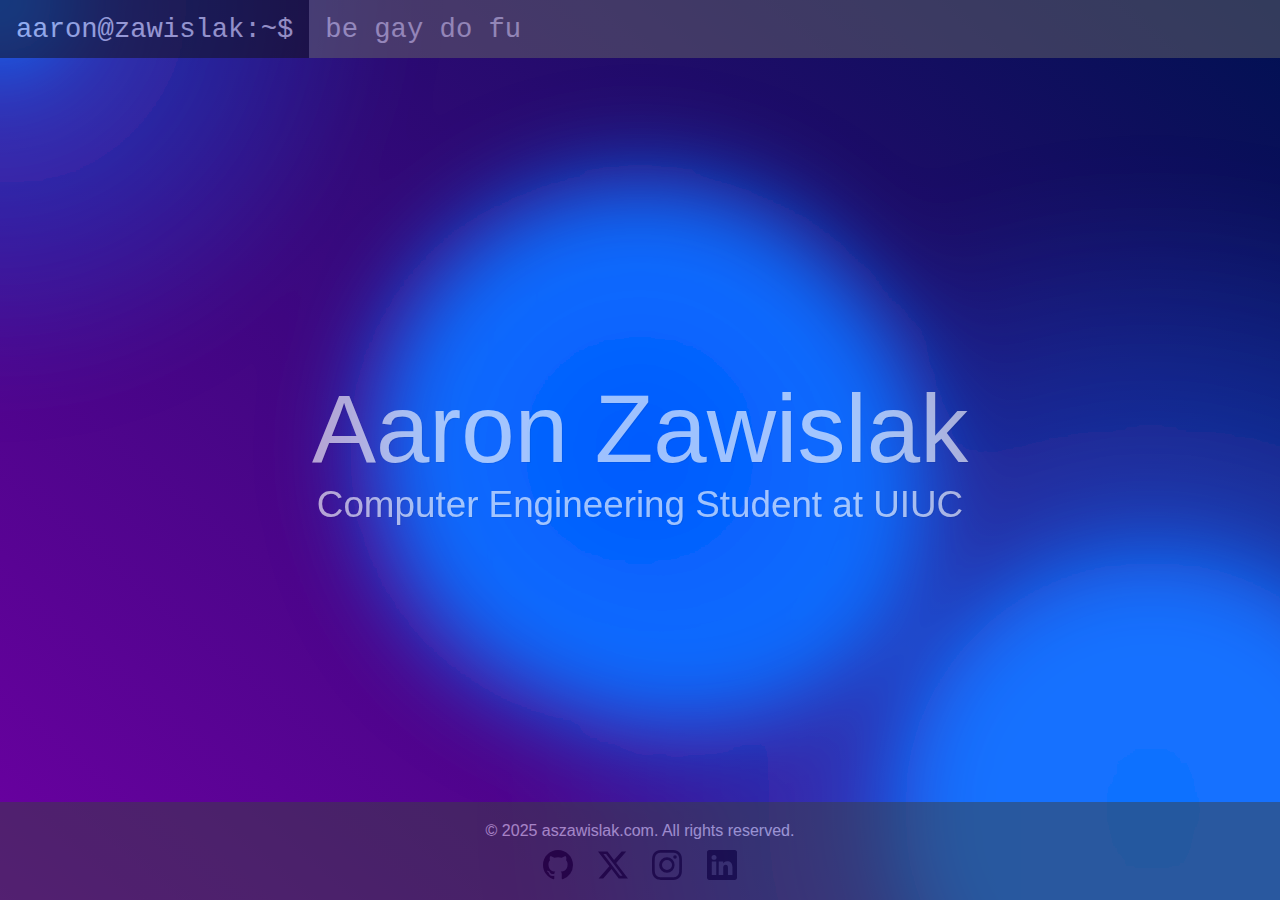
<file: index.html>
<html>

<head>
  <meta charset="UTF-8">
  <meta http-equiv="X-UA-Compatible" content="IE=edge">
  <meta name="viewport" content="width=device-width, initial-scale=1.0">
  <title>Aaron Zawislak</title>
  <link rel="stylesheet" href="styles.css">
  <script src="script.js" defer></script>
  <link href="https://api.fontshare.com/v2/css?f[]=satoshi@400&display=swap" rel="stylesheet"> <!-- Font from Fontshare -->

  <ul class="sticky-nav"> <!-- our scrolling text animation -->
    <li id="name"><a href="index.html">aaron@zawislak:~$</a></li>
    <li id="changetext"></li>
  </ul>

</head>

<body>

  <div class="text-wrapper"> <!-- main text container -->
    <div class="text-container">Aaron Zawislak</div>
    <div class="below-text">Computer Engineering Student at UIUC</div>
  </div>

  <div class="gradient-bg"> <!-- background with gradients and goo effect -->
    <svg xmlns="http://www.w3.org/2000/svg">
      <defs>
        <filter id="goo">
          <feGaussianBlur in="SourceGraphic" stdDeviation="10" result="blur" />
          <feColorMatrix in="blur" mode="matrix" values="1 0 0 0 0  0 1 0 0 0  0 0 1 0 0  0 0 0 18 -8" result="goo" />
          <feBlend in="SourceGraphic" in2="goo" />
        </filter>
      </defs>
    </svg>
    <div class="gradients-container">
      <div class="g1"></div>
      <div class="g2"></div>
      <div class="g3"></div>
      <div class="g4"></div>
      <div class="g5"></div>
      <div class="interactive"></div>
    </div>
  </div>
</body>


<footer class="footer"> <!-- footer with social media links -->
  <p>&copy; 2025 aszawislak.com. All rights reserved.</p>
  <div class="social-buttons">
    <a href="https://github.com/aszaw" target="_blank">
      <img src="github.svg" alt="GitHub">
    </a>
    <a href="https://x.com/CritzPKMN" target="_blank">
      <img src="twitter-x.svg" alt="X">
    </a>
    <a href="https://www.instagram.com/aaron.zaw/" target="_blank">
      <img src="instagram.svg" alt="Instagram">
    </a>
    <a href="https://www.linkedin.com/in/aaron-zawislak-860731210/" target="_blank">
      <img src="linkedin.svg" alt="LinkedIn">
    </a>
  </div>
</footer>

</html>
</file>
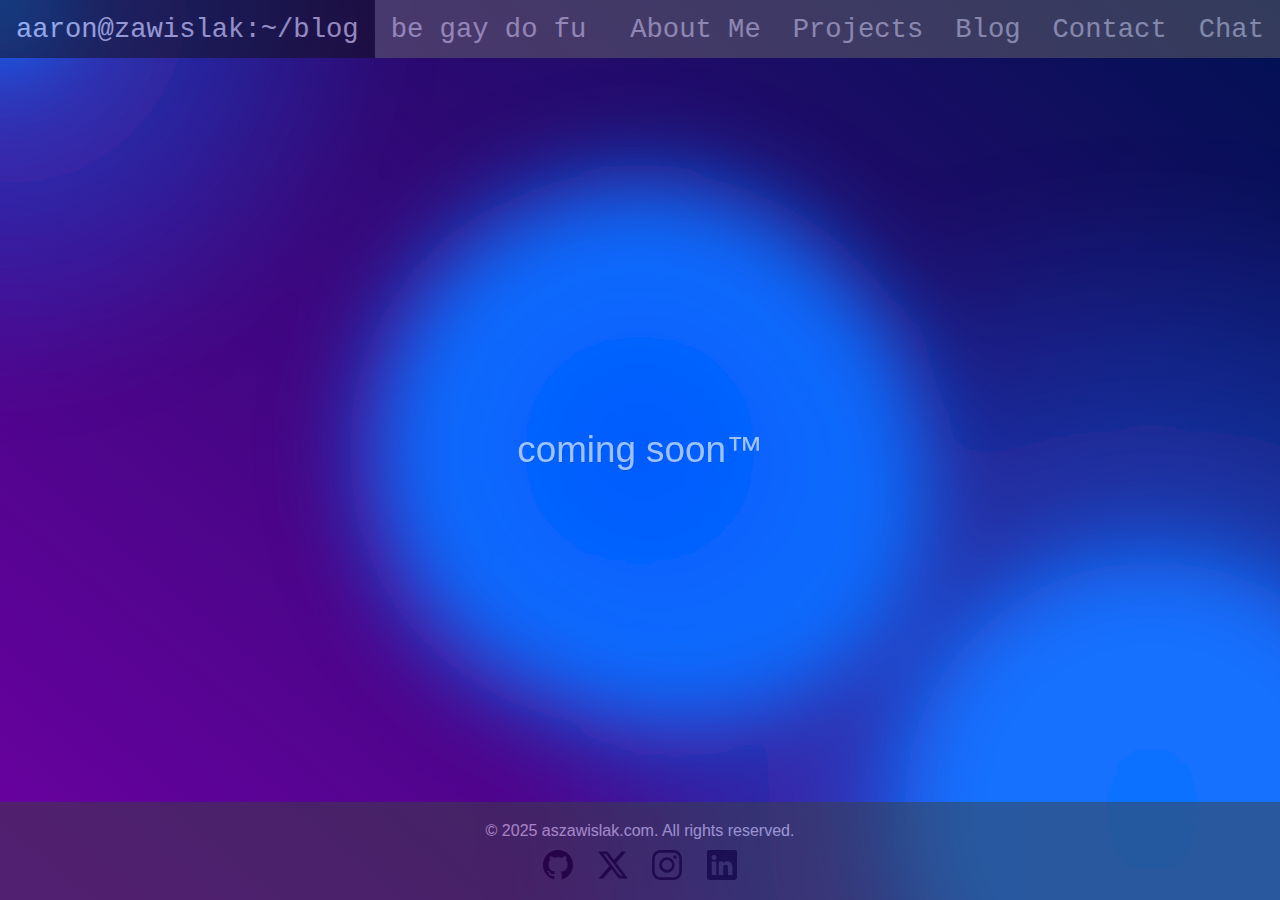
<file: blog.html>
<html>

<head>
  <meta charset="UTF-8">
  <meta http-equiv="X-UA-Compatible" content="IE=edge">
  <meta name="viewport" content="width=device-width, initial-scale=1.0">
  <title>Aaron Zawislak</title>
  <link rel="stylesheet" href="styles.css">
  <script src="script.js" defer></script>
  <meta name="viewport" content="width=device-width, initial-scale=1.0">
  <ul class="sticky-nav">
    <li id="name"><a href="index.html">aaron@zawislak:~/blog</a></li>
    <li><a href="chatbox.html">Chat</a></li>
    <li><a href="contact.html">Contact</a></li>
    <li><a href="blog.html">Blog</a></li>
    <li><a href="projects.html">Projects</a></li>
    <li><a href="aboutme.html">About Me</a></li>
    <li id="changetext"></li>
  </ul>
</head>

<body>
  <div class="text-wrapper">
    <div class="below-text">coming soon™</div>
  </div>
  <div class="gradient-bg">
    <svg xmlns="http://www.w3.org/2000/svg">
      <defs>
        <filter id="goo">
          <feGaussianBlur in="SourceGraphic" stdDeviation="10" result="blur" />
          <feColorMatrix in="blur" mode="matrix" values="1 0 0 0 0  0 1 0 0 0  0 0 1 0 0  0 0 0 18 -8" result="goo" />
          <feBlend in="SourceGraphic" in2="goo" />
        </filter>
      </defs>
    </svg>
    <div class="gradients-container">
      <div class="g1"></div>
      <div class="g2"></div>
      <div class="g3"></div>
      <div class="g4"></div>
      <div class="g5"></div>
      <div class="interactive"></div>
    </div>
  </div>
</body>
<footer class="footer">
  <p>&copy; 2025 aszawislak.com. All rights reserved.</p>
  <div class="social-buttons">
    <a href="https://github.com/aszaw" target="_blank">
      <img src="github.svg" alt="GitHub">
    </a>
    <a href="https://x.com/CritzPKMN" target="_blank">
      <img src="twitter-x.svg" alt="X">
    </a>
    <a href="https://www.instagram.com/aaron.zaw/" target="_blank">
      <img src="instagram.svg" alt="Instagram">
    </a>
    <a href="https://www.linkedin.com/in/aaron-zawislak-860731210/" target="_blank">
      <img src="linkedin.svg" alt="LinkedIn">
    </a>
  </div>
</footer>

</html>
</file>
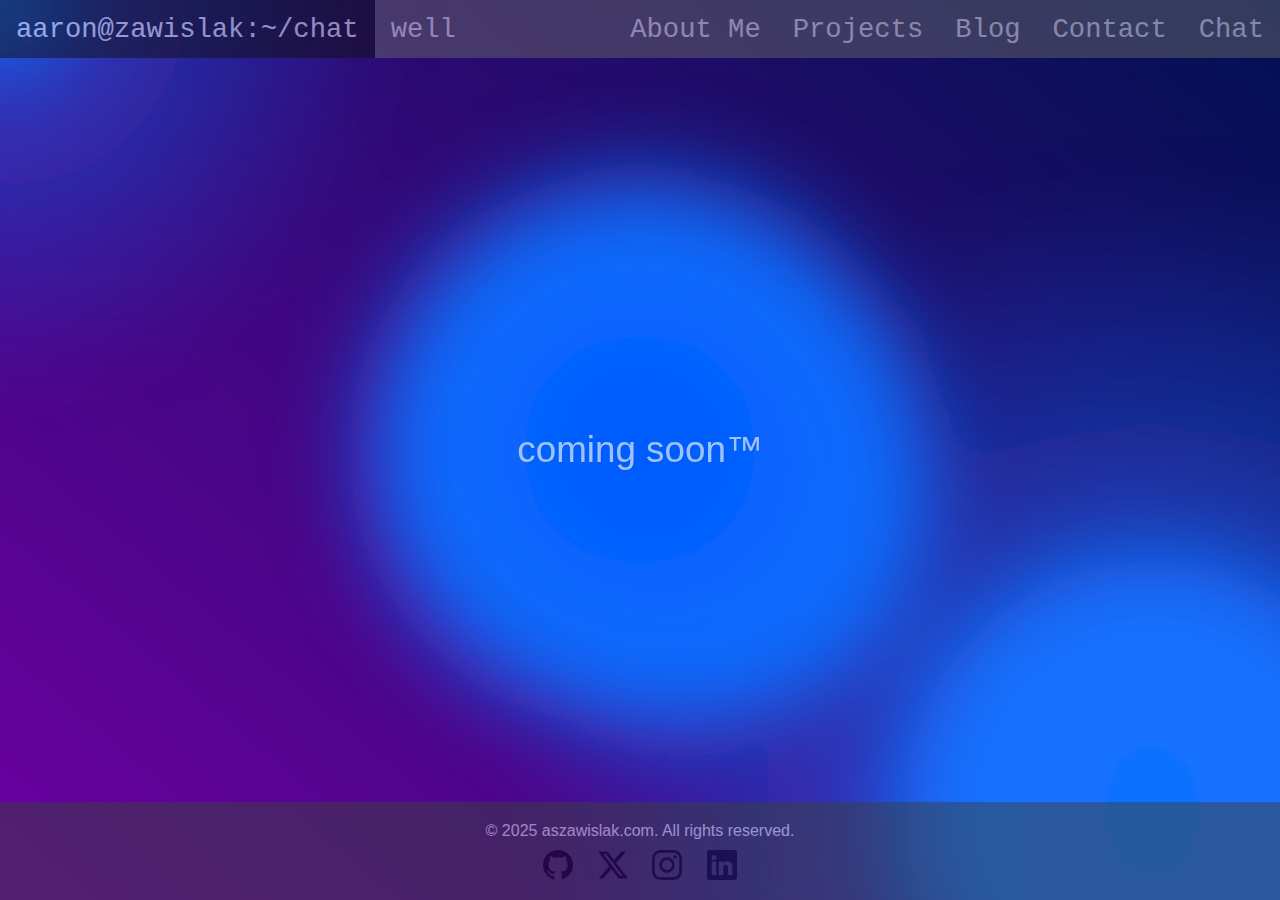
<file: chatbox.html>
<html>

<head>
  <meta charset="UTF-8">
  <meta http-equiv="X-UA-Compatible" content="IE=edge">
  <meta name="viewport" content="width=device-width, initial-scale=1.0">
  <title>Aaron Zawislak</title>
  <link rel="stylesheet" href="styles.css">
  <script src="script.js" defer></script>
  <meta name="viewport" content="width=device-width, initial-scale=1.0">
  <ul class="sticky-nav">
    <li id="name"><a href="index.html">aaron@zawislak:~/chat</a></li>
    <li><a href="chatbox.html">Chat</a></li>
    <li><a href="contact.html">Contact</a></li>
    <li><a href="blog.html">Blog</a></li>
    <li><a href="projects.html">Projects</a></li>
    <li><a href="aboutme.html">About Me</a></li>
    <li id="changetext"></li>
  </ul>
</head>

<body>
  <div class="text-wrapper">
    <div class="below-text">coming soon™</div>
  </div>
  <div class="gradient-bg">
    <svg xmlns="http://www.w3.org/2000/svg">
      <defs>
        <filter id="goo">
          <feGaussianBlur in="SourceGraphic" stdDeviation="10" result="blur" />
          <feColorMatrix in="blur" mode="matrix" values="1 0 0 0 0  0 1 0 0 0  0 0 1 0 0  0 0 0 18 -8" result="goo" />
          <feBlend in="SourceGraphic" in2="goo" />
        </filter>
      </defs>
    </svg>
    <div class="gradients-container">
      <div class="g1"></div>
      <div class="g2"></div>
      <div class="g3"></div>
      <div class="g4"></div>
      <div class="g5"></div>
      <div class="interactive"></div>
    </div>
  </div>
</body>
<footer class="footer">
  <p>&copy; 2025 aszawislak.com. All rights reserved.</p>
  <div class="social-buttons">
    <a href="https://github.com/aszaw" target="_blank">
      <img src="github.svg" alt="GitHub">
    </a>
    <a href="https://x.com/CritzPKMN" target="_blank">
      <img src="twitter-x.svg" alt="X">
    </a>
    <a href="https://www.instagram.com/aaron.zaw/" target="_blank">
      <img src="instagram.svg" alt="Instagram">
    </a>
    <a href"https://www.linkedin.com/in/aaron-zawislak-860731210/" target="_blank">
      <img src="linkedin.svg" alt="LinkedIn">
    </a>
  </div>
</footer>

</html>
</file>
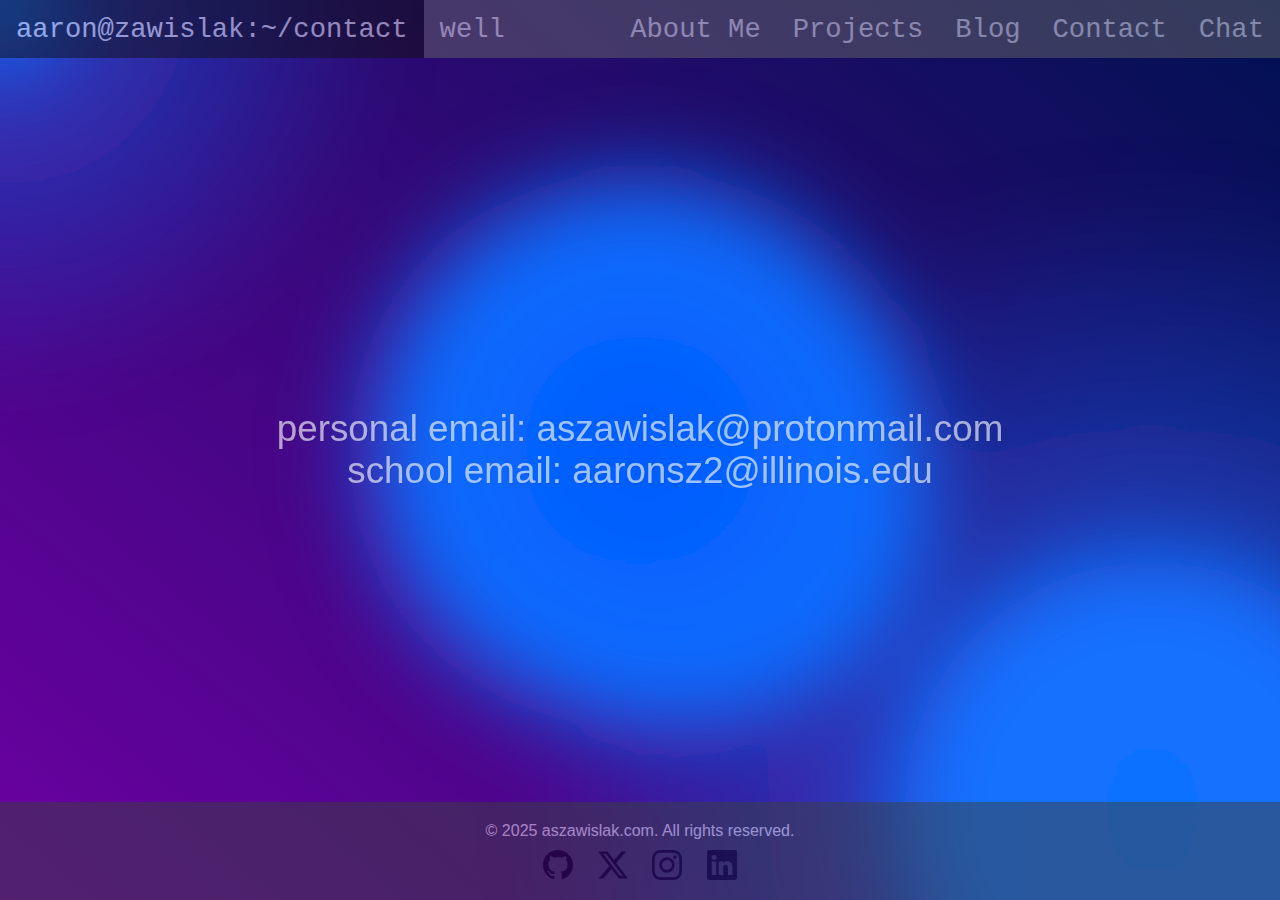
<file: contact.html>
<html>

<head>
  <meta charset="UTF-8">
  <meta http-equiv="X-UA-Compatible" content="IE=edge">
  <meta name="viewport" content="width=device-width, initial-scale=1.0">
  <title>Aaron Zawislak</title>
  <link rel="stylesheet" href="styles.css">
  <script src="script.js" defer></script>
  <meta name="viewport" content="width=device-width, initial-scale=1.0">
  <ul class="sticky-nav">
    <li id="name"><a href="index.html">aaron@zawislak:~/contact</a></li>
    <li><a href="chatbox.html">Chat</a></li>
    <li><a href="contact.html">Contact</a></li>
    <li><a href="blog.html">Blog</a></li>
    <li><a href="projects.html">Projects</a></li>
    <li><a href="aboutme.html">About Me</a></li>
    <li id="changetext"></li>
  </ul>
</head>

<body>
  <div class="text-wrapper">
    <div class="below-text">personal email: aszawislak@protonmail.com</div>
    <div class="below-text">school email: aaronsz2@illinois.edu</div>
  </div>
  <div class="gradient-bg">
    <svg xmlns="http://www.w3.org/2000/svg">
      <defs>
        <filter id="goo">
          <feGaussianBlur in="SourceGraphic" stdDeviation="10" result="blur" />
          <feColorMatrix in="blur" mode="matrix" values="1 0 0 0 0  0 1 0 0 0  0 0 1 0 0  0 0 0 18 -8" result="goo" />
          <feBlend in="SourceGraphic" in2="goo" />
        </filter>
      </defs>
    </svg>
    <div class="gradients-container">
      <div class="g1"></div>
      <div class="g2"></div>
      <div class="g3"></div>
      <div class="g4"></div>
      <div class="g5"></div>
      <div class="interactive"></div>
    </div>
  </div>
</body>
<footer class="footer">
  <p>&copy; 2025 aszawislak.com. All rights reserved.</p>
  <div class="social-buttons">
    <a href="https://github.com/aszaw" target="_blank">
      <img src="github.svg" alt="GitHub">
    </a>
    <a href="https://x.com/CritzPKMN" target="_blank">
      <img src="twitter-x.svg" alt="X">
    </a>
    <a href="https://www.instagram.com/aaron.zaw/" target="_blank">
      <img src="instagram.svg" alt="Instagram">
    </a>
    <a href="https://www.linkedin.com/in/aaron-zawislak-860731210/" target="_blank">
      <img src="linkedin.svg" alt="LinkedIn">
    </a>
  </div>
</footer>

</html>
</file>
<file: styles.css>
:root {
  --color-bg1: rgb(108, 0, 162);
  --color-bg2: rgb(0, 17, 82);
  --color1: 18, 113, 255;
  --color2: 221, 74, 255;
  --color3: 100, 220, 255;
  --color4: 200, 50, 50;
  --color5: 180, 180, 50;
  --color-interactive: 140, 100, 255;
  --circle-size: 80%;
  --blending: hard-light;
  --font-family: "Dongle", sans-serif;
  --font-size-large: 96px;
  --font-size-medium: 36px;
  --font-size-small: 16px;
  --padding-default: 14px 16px;
  --transition-duration: 1s;
  --footer-bg: #3b4040;
}

html, body {
  font-family: var(--font-family);
  margin: 0;
  padding: 0;
  overflow: hidden;
  transition: opacity var(--transition-duration) ease-in;
}

html {
  opacity: 0;
}

html.loaded {
  opacity: 1;
}

.sticky-nav {
  font-family: "Fira Code", "Courier New", Courier, monospace !important;
  list-style: none;
  margin: 0;
  padding: 0;
  background-color: #666;
  position: fixed;
  top: 0;
  left: 0;
  opacity: 0.5;
  width: 100%;
  z-index: 4;
  overflow: hidden;
}

.sticky-nav li {
  float: right;
}

#name,
#changetext {
  float: left;
}

.sticky-nav li a,
#changetext {
  height: 30px;
  font-size: 1.7rem;
  color: white;
  text-align: center;
  padding: var(--padding-default);
  text-decoration: none;
  display: block;
}

.sticky-nav li a:hover {
  background-color: #111;
}

.project-container {
  position: absolute;
  z-index: 2;
  top: 58px;
  bottom: 80px;
  left: 0;
  width: 100%;
  height: 100%;
  display: flex;
  flex-direction: column;
  align-items: center;
  justify-content: flex-start;
  padding: 0px;
  box-sizing: border-box;
  overflow-y: auto;
  overflow-x: hidden;
  background: transparent;
  padding-bottom: 170px;
}


.project-header {
  margin-bottom: 20px;
  font-size: 2rem;
  text-align: center;
  color: white;
}

.project-list {
  display: grid;
  grid-template-columns: repeat(auto-fit, minmax(300px, 1fr));
  gap: 20px;
  width: 100%;
  list-style: none;
  padding: 020px;
  margin: 0;
}

.project-item {
  display: flex;
  flex-direction: column;
  justify-content: flex-start;
  align-items: stretch;
  border-radius: 8px;
  padding: 20px;
  box-shadow: 0 4px 6px rgba(0, 0, 0, 0.3);
  transition: transform 0.3s ease, box-shadow 0.3s ease;
  background: rgba(0, 0, 0, 0.2);
}

.project-img {
  width: 100%;
  height: auto;
  border-radius: 8px;
  margin-bottom: 10px;
  object-fit: cover;
}

.project-details {
  flex: 1;
  display: flex;
  flex-direction: column;
  justify-content: flex-start;
}

.project-details h3 {
  margin: 0 0 10px;
  font-size: 1.5rem;
  color: white;
  text-align: left;
}

.project-details p {
  font-size: 1rem;
  color: #ddd;
  margin: 0 0 10px;
}

.project-link {
  text-decoration: none;
  color: white;
  font-weight: bold;
  font-size: 1rem;
  transition: color 0.3s ease;
}


.footer {
  z-index: 5;
  background-color: var(--footer-bg);
  color: white;
  text-align: center;
  padding: 20px 0;
  position: fixed;
  bottom: 0;
  width: 100%;
  opacity: 0.5;
}

.footer p {
  margin: 0;
  font-size: var(--font-size-small);
}

.text-wrapper {
  z-index: 2;
  width: 100%;
  height: 100%;
  position: absolute;
  top: 0;
  left: 0;
  color: white;
  opacity: 0.618;
  user-select: none;
  text-shadow: 1px 1px rgba(0, 0, 0, 0.1);
  display: flex;
  flex-direction: column;
  justify-content: center;
  align-items: center;
  text-align: center;
}

.text-container {
  font-family: 'Satoshi', sans-serif;
  font-size: 6rem;
}

.below-text {
  font-family: 'Satoshi', sans-serif;
  font-size: 2.3rem;
  margin-top: 0px;
  gap: 0px;
}

.about-me {
  position: absolute;
  z-index: 2;
  top: 50%;
  left: 50%;
  transform: translate(-50%, -50%);
  display: flex;
  align-items: center;
  justify-content: space-between;
  width: 100%;
  max-width: 1200px;
  text-align: left;
}

.about-content {
  flex: 1;
}

#about-header {
  font-size: 2rem;
  margin-bottom: 15px;
  color: white;
}

#about-text {
  font-size: 1rem;
  line-height: 1.6;
  color: white;
}

#about-img {
  flex: 0 0 auto;
  max-width: 400px;
  width: 100%;
  object-fit: cover;
  margin-left: 20px;
}



@media (max-width: 768px) {
  .text-container {
    font-size: 3.6rem;
  }

  .below-text {
    font-size: 1.4rem;
  }
  #changetext {
    display: none;
  }
  
  .about-me {
    flex-direction: column;
    text-align: center;
  }
  #about-header {
    opacity: 0;
  }

  #about-img {
    margin-left: 0;
    margin-top: 20px;
    max-width: 150px;
  }
  
  .project-container {
    top: 140px;
    padding-bottom: 230px;
  }

}

.gradient-bg {
  height: 100vh;
  position: relative;
  overflow: hidden;
  background: linear-gradient(40deg, var(--color-bg1), var(--color-bg2));
  display: grid;
}

.gradient-bg svg {
  position: fixed;
  top: 0;
  left: 0;
  width: 0;
  height: 0;
}

.gradients-container {
  filter: url(#goo) blur(40px);
  width: 100%;
  height: 100%;
}

.g1,
.g2,
.g3,
.g4,
.g5,
.interactive {
  position: absolute;
  mix-blend-mode: var(--blending);
  background: radial-gradient(
      circle at center,
      rgba(var(--color1), 0.8) 0,
      rgba(var(--color1), 0) 50%
    )
    no-repeat;
}

.g1,
.g2,
.g3,
.g4,
.g5 {
  width: var(--circle-size);
  height: var(--circle-size);
  top: calc(50% - var(--circle-size) / 2);
  left: calc(50% - var(--circle-size) / 2);
  opacity: 1;
}

.g1 {
  animation: moveVertical 30s ease infinite;
}
.g2 {
  animation: moveInCircle 20s reverse infinite;
}
.g3 {
  animation: moveInCircle 40s linear infinite;
}
.g4 {
  animation: moveHorizontal 40s ease infinite;
}
.g5 {
  width: calc(var(--circle-size) * 2);
  height: calc(var(--circle-size) * 2);
  animation: moveInCircle 20s ease infinite;
}

.interactive {
  width: 100%;
  height: 100%;
  top: -50%;
  left: -50%;
  opacity: 0.7;
}

@keyframes moveInCircle {
  0%,
  100% {
    transform: rotate(0deg);
  }
  50% {
    transform: rotate(180deg);
  }
}

@keyframes moveVertical {
  0%,
  100% {
    transform: translateY(-50%);
  }
  50% {
    transform: translateY(50%);
  }
}

@keyframes moveHorizontal {
  0%,
  100% {
    transform: translateX(-50%) translateY(-10%);
  }
  50% {
    transform: translateX(50%) translateY(10%);
  }
}

.social-buttons {
  margin-top: 10px;
}

.social-buttons a {
  display: inline-block;
  margin: 0 10px;
}

.social-buttons img {
  width: 30px;
  height: 30px;
  vertical-align: middle;
  transition: transform 0.3s;
}

.social-buttons a:hover img {
  transform: scale(1.1);
}
</file>
